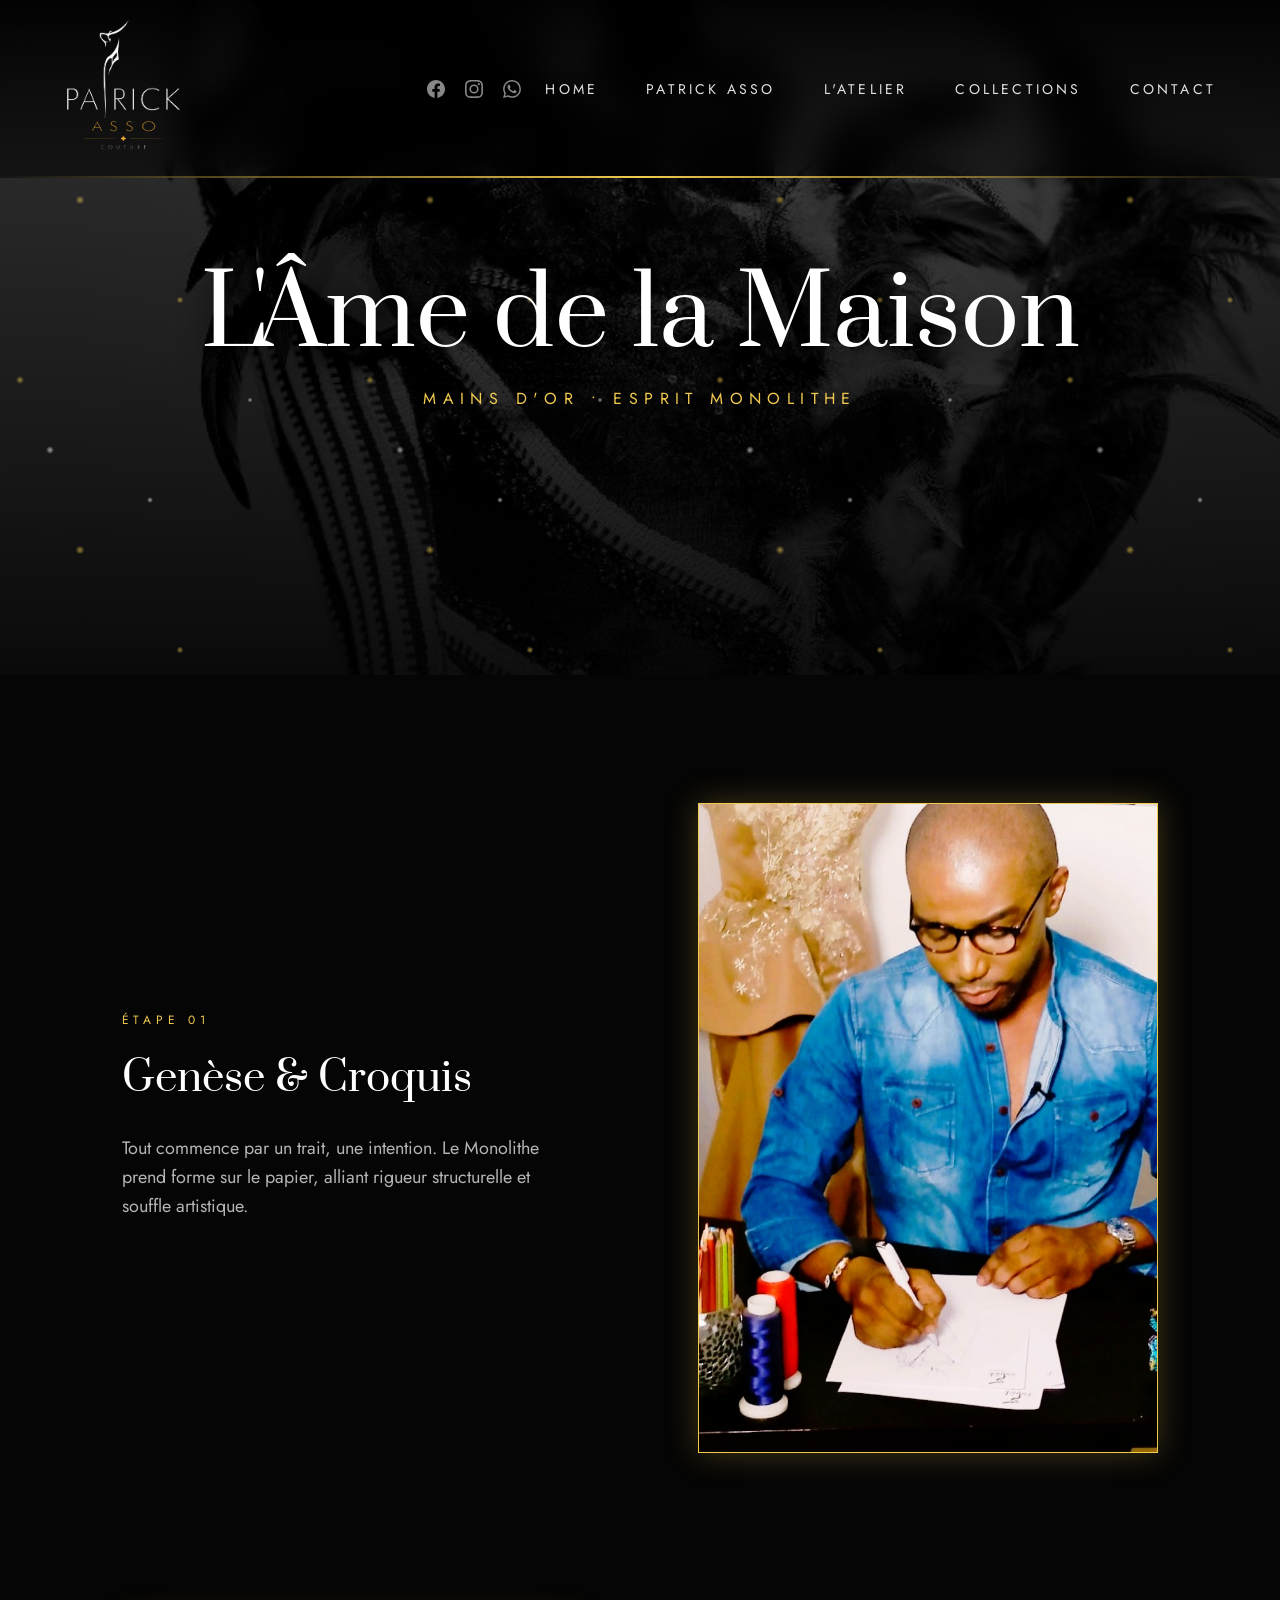
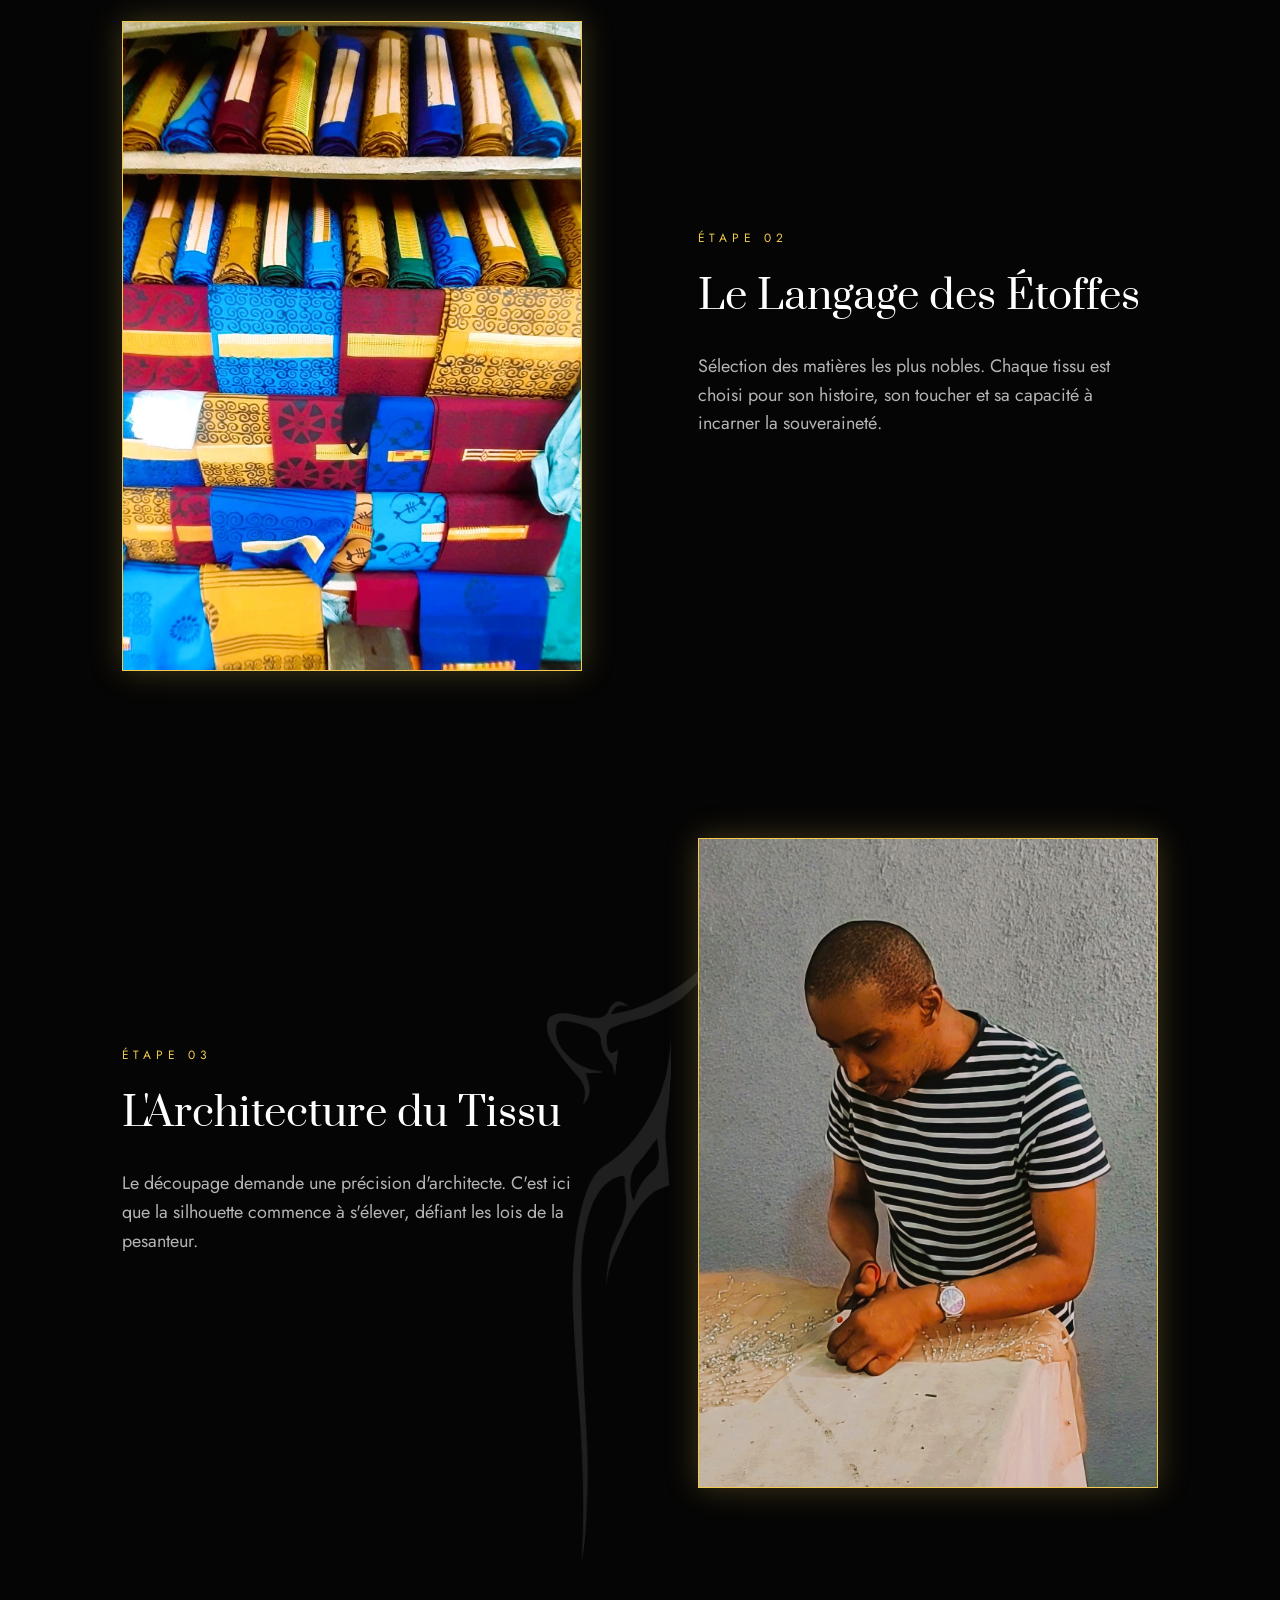
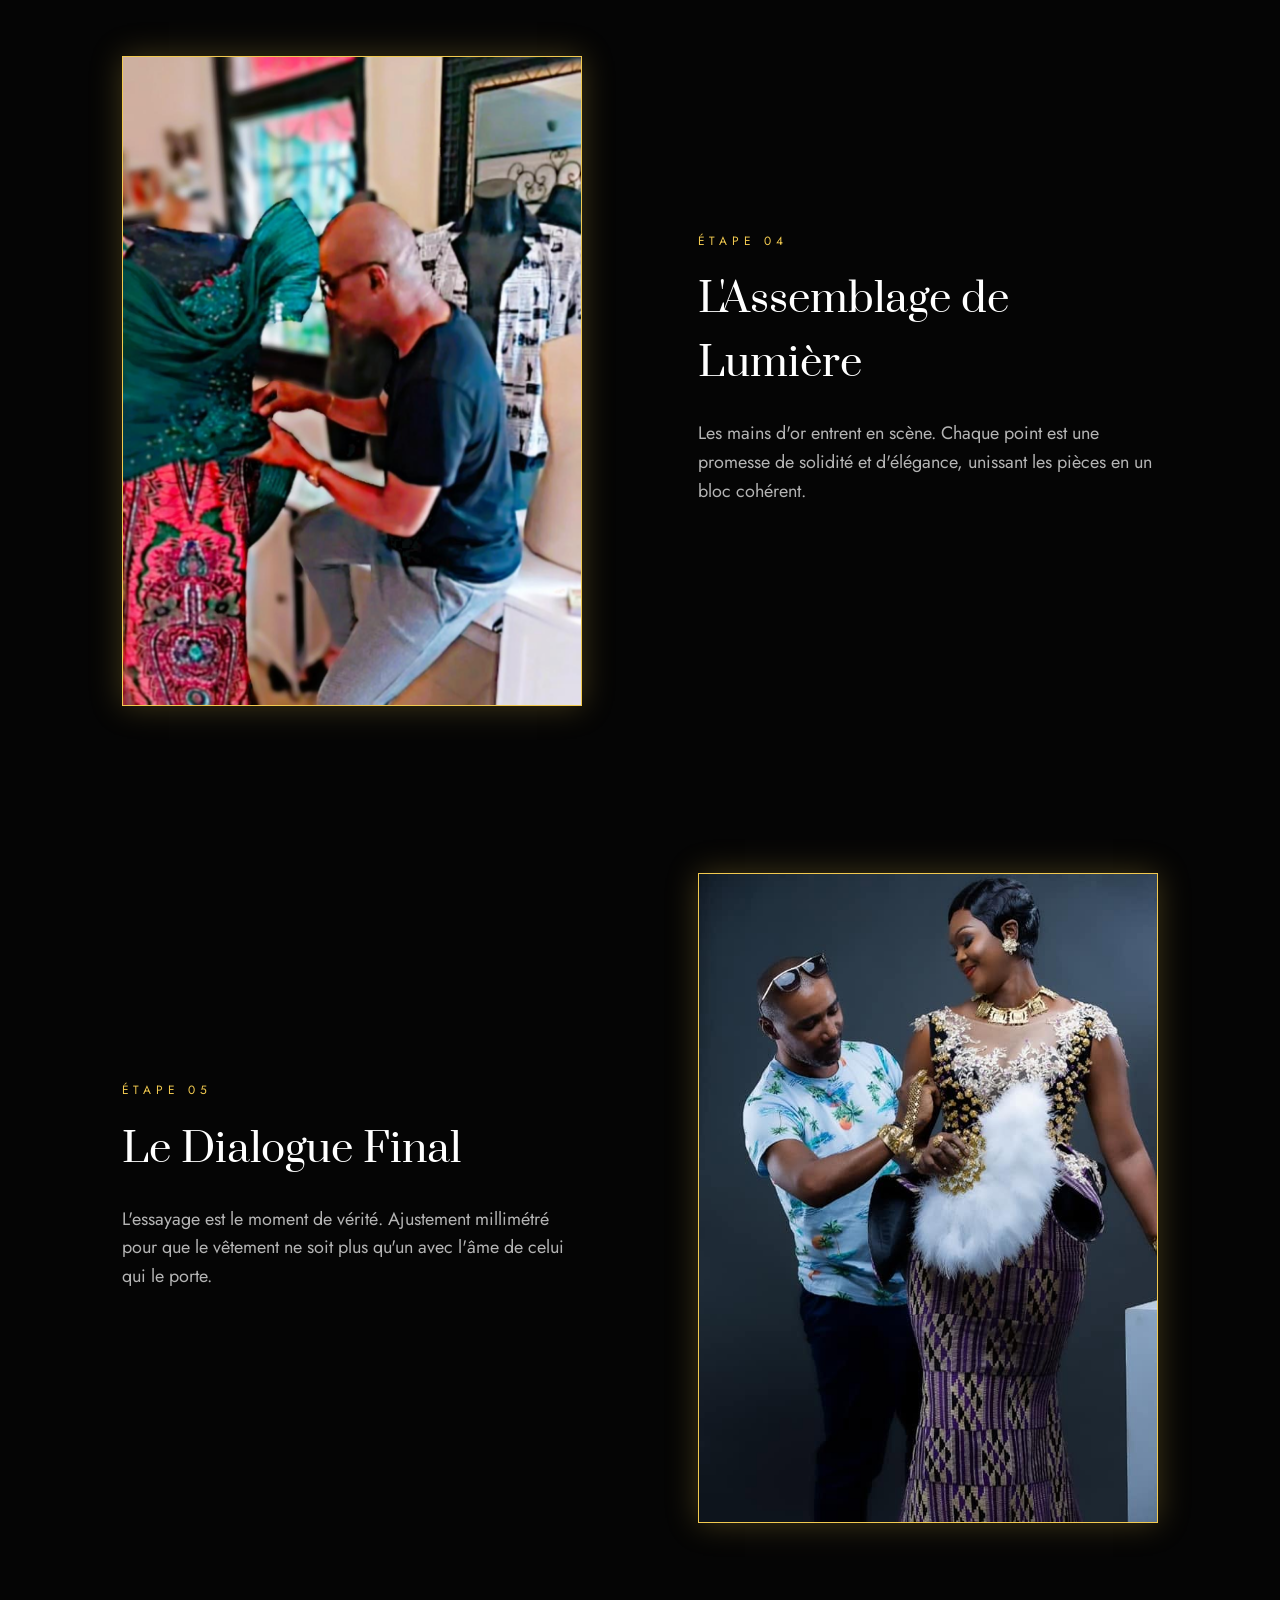
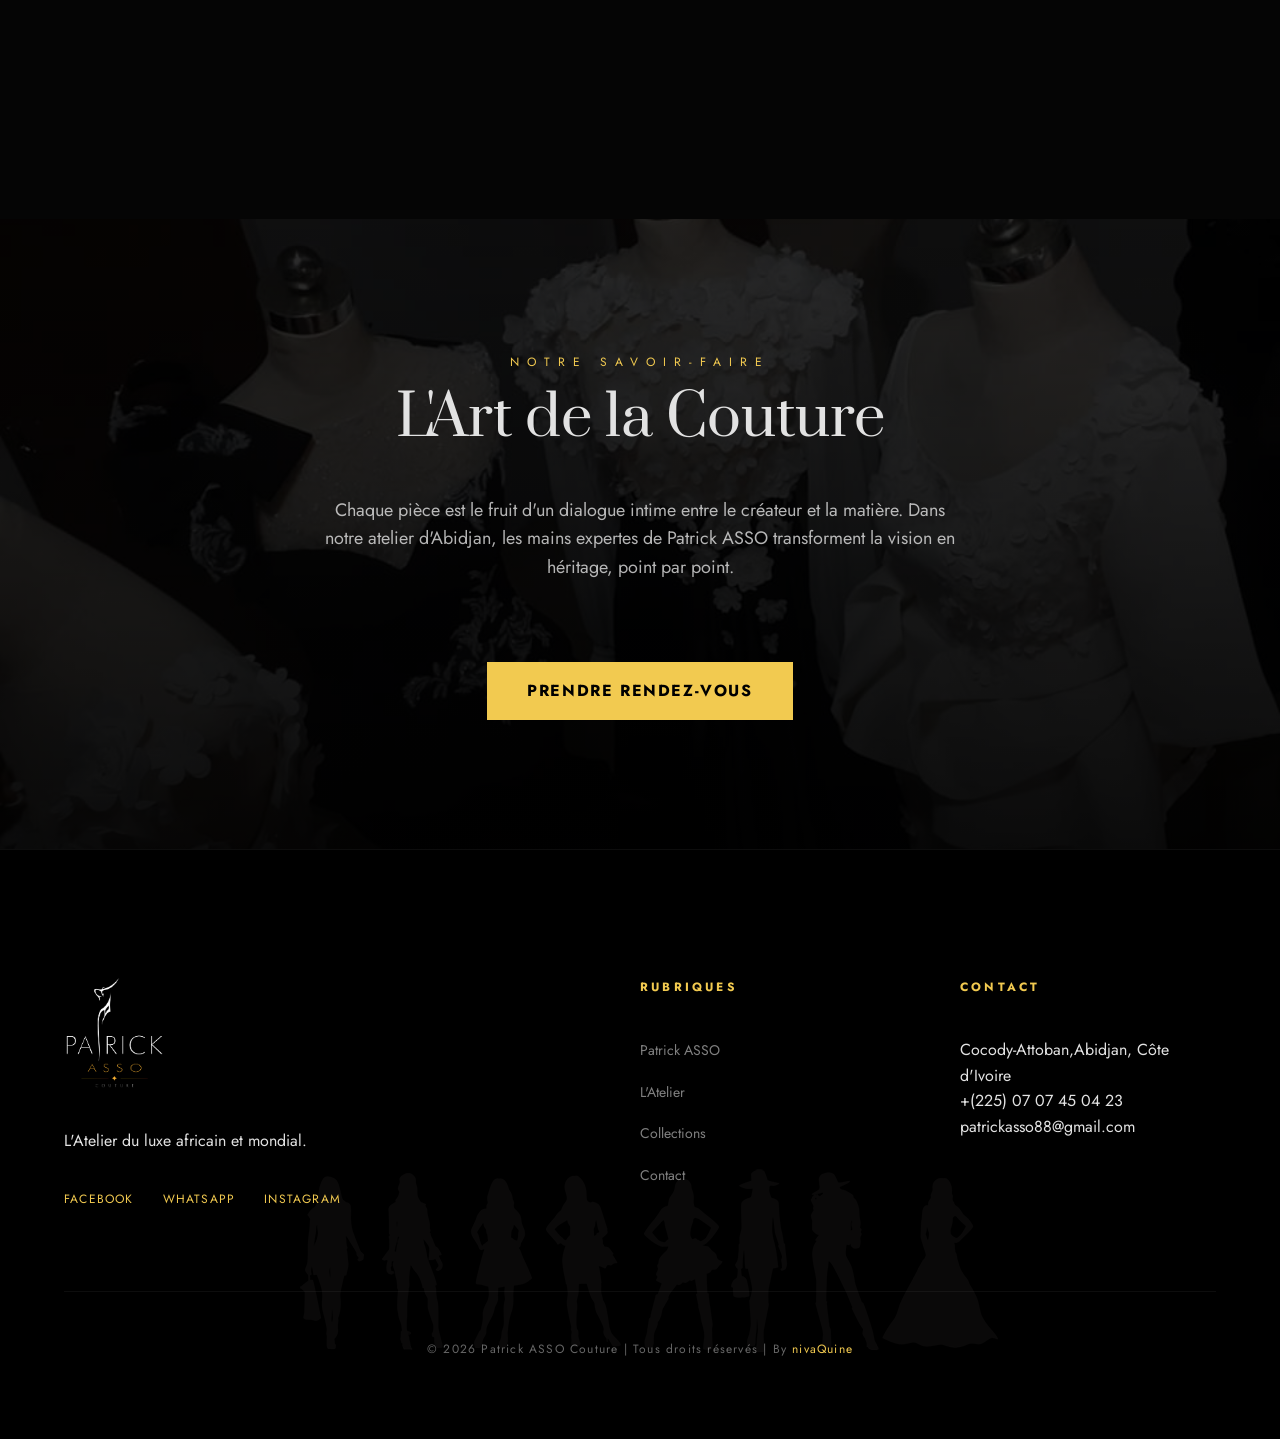
<file: atelier.html>
<!DOCTYPE html>
<html lang="fr">
<head>
    <!-- Google tag (gtag.js) -->
    <script async src="https://www.googletagmanager.com/gtag/js?id=G-C0ZJG2VZ6G"></script>
    <script>
      window.dataLayer = window.dataLayer || [];
      function gtag(){dataLayer.push(arguments);}
      gtag('js', new Date());
      gtag('config', 'G-C0ZJG2VZ6G');
    </script>
    <meta charset="UTF-8">
    <meta name="viewport" content="width=device-width, initial-scale=1.0">
    <title>L'Atelier & Sur Mesure | Patrick ASSO Couture</title>
    <meta name="description" content="Visitez l'atelier Patrick ASSO Couture à Abidjan. Consultations privées, créations sur mesure et savoir-faire artisanal depuis 20 ans.">
    <meta name="robots" content="index, follow">
    <meta name="author" content="Patrick Asso">
    <meta name="keywords"
        content="Patrick Asso, Patrick Asso Couture, atelier haute couture Abidjan, créations sur mesure, consultation privée, savoir-faire artisanal, couturier Côte d'Ivoire">
    <link rel="canonical" href="https://patrick-asso-couture.vercel.app/atelier">
    <!-- Open Graph -->
    <meta property="og:type" content="website">
    <meta property="og:title" content="L'Atelier & Sur Mesure | Patrick ASSO Couture">
    <meta property="og:description" content="Consultations privées, créations sur mesure et savoir-faire artisanal à Abidjan.">
    <meta property="og:image" content="https://patrick-asso-couture.vercel.app/images/atelier/atelier.jpg">
    <meta property="og:url" content="https://patrick-asso-couture.vercel.app/atelier">
    <meta property="og:site_name" content="Patrick ASSO Couture">
    <meta property="og:locale" content="fr_CI">
    <!-- Twitter Card -->
    <meta name="twitter:site" content="@patrickasso">
    <meta name="twitter:card" content="summary_large_image">
    <meta name="twitter:title" content="L'Atelier & Sur Mesure | Patrick ASSO Couture">
    <meta name="twitter:description" content="Consultations privées, créations sur mesure et savoir-faire artisanal à Abidjan.">
    <meta name="twitter:image" content="https://patrick-asso-couture.vercel.app/images/atelier/atelier.jpg">
    <link rel="icon" type="image/png" href="images/logo/favicon_pa.png">
    <link rel="stylesheet" href="index.css">
    <link rel="stylesheet" href="fonts/fonts.css">
    <link rel="stylesheet" href="atelier.css">
    <script type="application/ld+json">
    {
      "@context": "https://schema.org",
      "@type": "BreadcrumbList",
      "itemListElement": [
        {"@type": "ListItem", "position": 1, "name": "Accueil", "item": "https://patrick-asso-couture.vercel.app/"},
        {"@type": "ListItem", "position": 2, "name": "L'Atelier", "item": "https://patrick-asso-couture.vercel.app/atelier"}
      ]
    }
    </script>
    <script type="application/ld+json">
    {
      "@context": "https://schema.org",
      "@type": "Service",
      "serviceType": "Haute Couture Sur Mesure",
      "provider": {
        "@type": "LocalBusiness",
        "name": "Patrick ASSO Couture"
      },
      "areaServed": "Abidjan, Côte d'Ivoire",
      "description": "Consultations privées et créations sur mesure en haute couture africaine."
    }
    </script>
</head>
<body>

    <a href="#main-content" class="skip-link">Aller au contenu principal</a>

    <div id="site-header"></div>

    <main id="main-content">
        <!-- Immersive B&W Header -->
        <section class="atelier-hero">
            <div class="hero-carousel-container">
                <div class="hero-carousel-slide active" style="background-image: url('images/atelier/atelier.jpg');"></div>
                <div class="hero-carousel-slide" style="background-image: url('images/atelier/choix_tissu.jpg');"></div>
                <div class="hero-carousel-slide" style="background-image: url('images/atelier/decoupage.jpg');"></div>
            </div>
            <div class="atelier-hero-content">
                <h1 class="atelier-hero-title">L'Âme de la Maison</h1>
                <p class="atelier-hero-subtitle">Mains d'Or • Esprit Monolithe</p>
            </div>
            <!-- Glitter overlay for a fairy touch -->
            <!-- Balanced White & Gold Glitter Overlay -->
            <div class="glitter-overlay-bg"></div>
        </section>

        <!-- Chronology of creation -->
        <section class="timeline-section">
            <div class="container">
                <div class="timeline-container">
                    
                    <!-- Step 1 -->
                    <div class="timeline-item">
                        <div class="timeline-content">
                            <span class="step-number">Étape 01</span>
                            <h3 class="step-title">Genèse & Croquis</h3>
                            <p class="body-text">Tout commence par un trait, une intention. Le Monolithe prend forme sur le papier, alliant rigueur structurelle et souffle artistique.</p>
                        </div>
                        <div class="timeline-image">
                            <img loading="lazy" src="images/atelier/conception_croquis.jpg" alt="Conception Croquis">
                        </div>
                    </div>

                    <!-- Step 2 -->
                    <div class="timeline-item">
                        <div class="timeline-content">
                            <span class="step-number">Étape 02</span>
                            <h3 class="step-title">Le Langage des Étoffes</h3>
                            <p class="body-text">Sélection des matières les plus nobles. Chaque tissu est choisi pour son histoire, son toucher et sa capacité à incarner la souveraineté.</p>
                        </div>
                        <div class="timeline-image">
                            <img loading="lazy" src="images/atelier/choix_tissu.jpg" alt="Choix des tissus">
                        </div>
                    </div>

                    <!-- Step 3 -->
                    <div class="timeline-item">
                        <div class="timeline-content">
                            <span class="step-number">Étape 03</span>
                            <h3 class="step-title">L'Architecture du Tissu</h3>
                            <p class="body-text">Le découpage demande une précision d'architecte. C'est ici que la silhouette commence à s'élever, défiant les lois de la pesanteur.</p>
                        </div>
                        <div class="timeline-image">
                            <img loading="lazy" src="images/atelier/decoupage.jpg" alt="Découpage">
                        </div>
                    </div>

                    <!-- Step 4 -->
                    <div class="timeline-item">
                        <div class="timeline-content">
                            <span class="step-number">Étape 04</span>
                            <h3 class="step-title">L'Assemblage de Lumière</h3>
                            <p class="body-text">Les mains d'or entrent en scène. Chaque point est une promesse de solidité et d'élégance, unissant les pièces en un bloc cohérent.</p>
                        </div>
                        <div class="timeline-image">
                            <img loading="lazy" src="images/atelier/montage.jpg" alt="Montage">
                        </div>
                    </div>

                    <!-- Step 5 -->
                    <div class="timeline-item">
                        <div class="timeline-content">
                            <span class="step-number">Étape 05</span>
                            <h3 class="step-title">Le Dialogue Final</h3>
                            <p class="body-text">L'essayage est le moment de vérité. Ajustement millimétré pour que le vêtement ne soit plus qu'un avec l'âme de celui qui le porte.</p>
                        </div>
                        <div class="timeline-image">
                            <img loading="lazy" src="images/atelier/essayage.jpg" alt="Essayage">
                        </div>
                    </div>

                </div>
            </div>
        </section>

        <!-- Atelier Showcase -->
        <section class="atelier-showcase" id="contact">
            <div class="atelier-showcase-bg" style="background-image: url('images/atelier/atelier_mannequins.jpg');"></div>
            <div class="atelier-showcase-overlay"></div>
            <div class="container atelier-showcase-content">
                <span class="hero-label">NOTRE SAVOIR-FAIRE</span>
                <h2>L'Art de la Couture</h2>
                <p class="body-text max-w-650 mx-auto">Chaque pièce est le fruit d'un dialogue intime entre le créateur et la matière. Dans notre atelier d'Abidjan, les mains expertes de Patrick ASSO transforment la vision en héritage, point par point.</p>
                <a href="/#contact-middle" class="btn-primary mt-3">Prendre Rendez-vous</a>
            </div>
        </section>

    </main>

    <div id="site-footer"></div>

    <!-- Scripts externes -->
    <script src="components.js"></script>
    <script src="form-handler.js"></script>
    <script src="nav.js"></script>
    <script src="hero-carousel.js"></script>
</body>
</html>
</file>
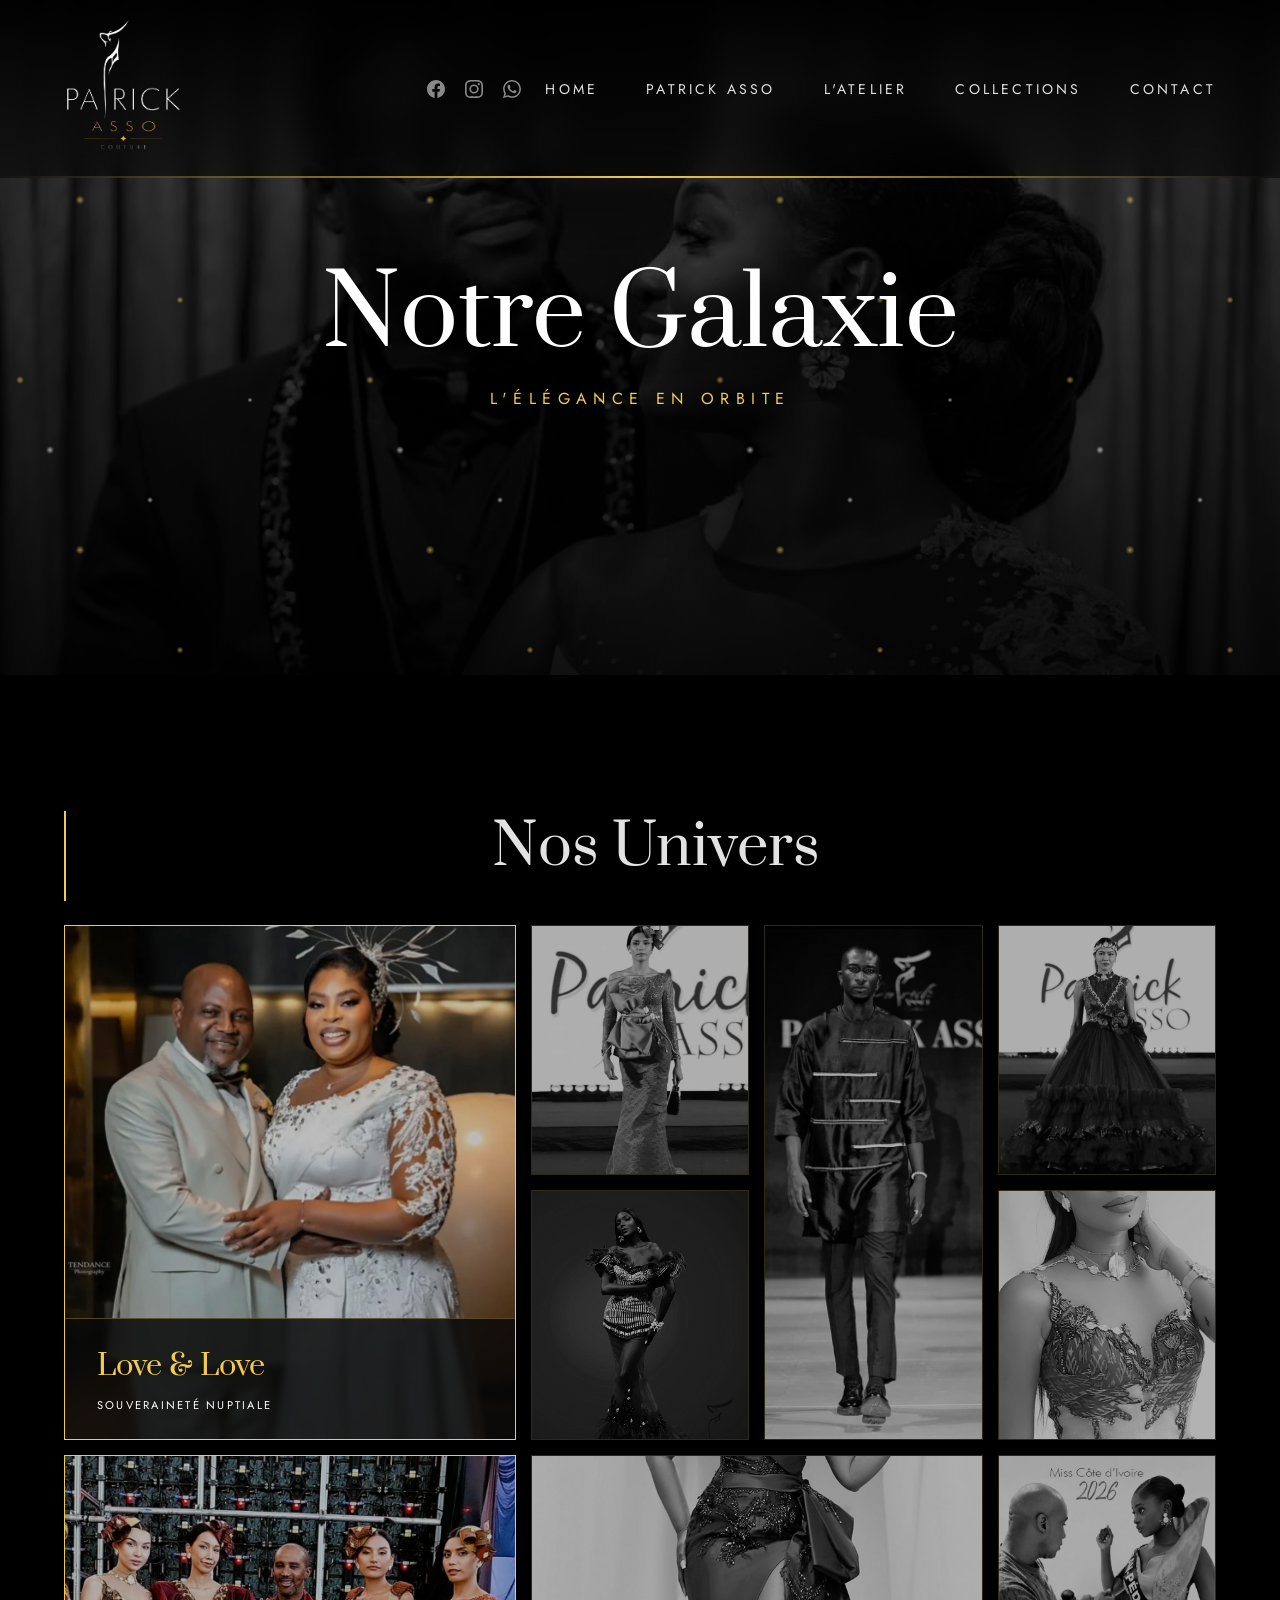
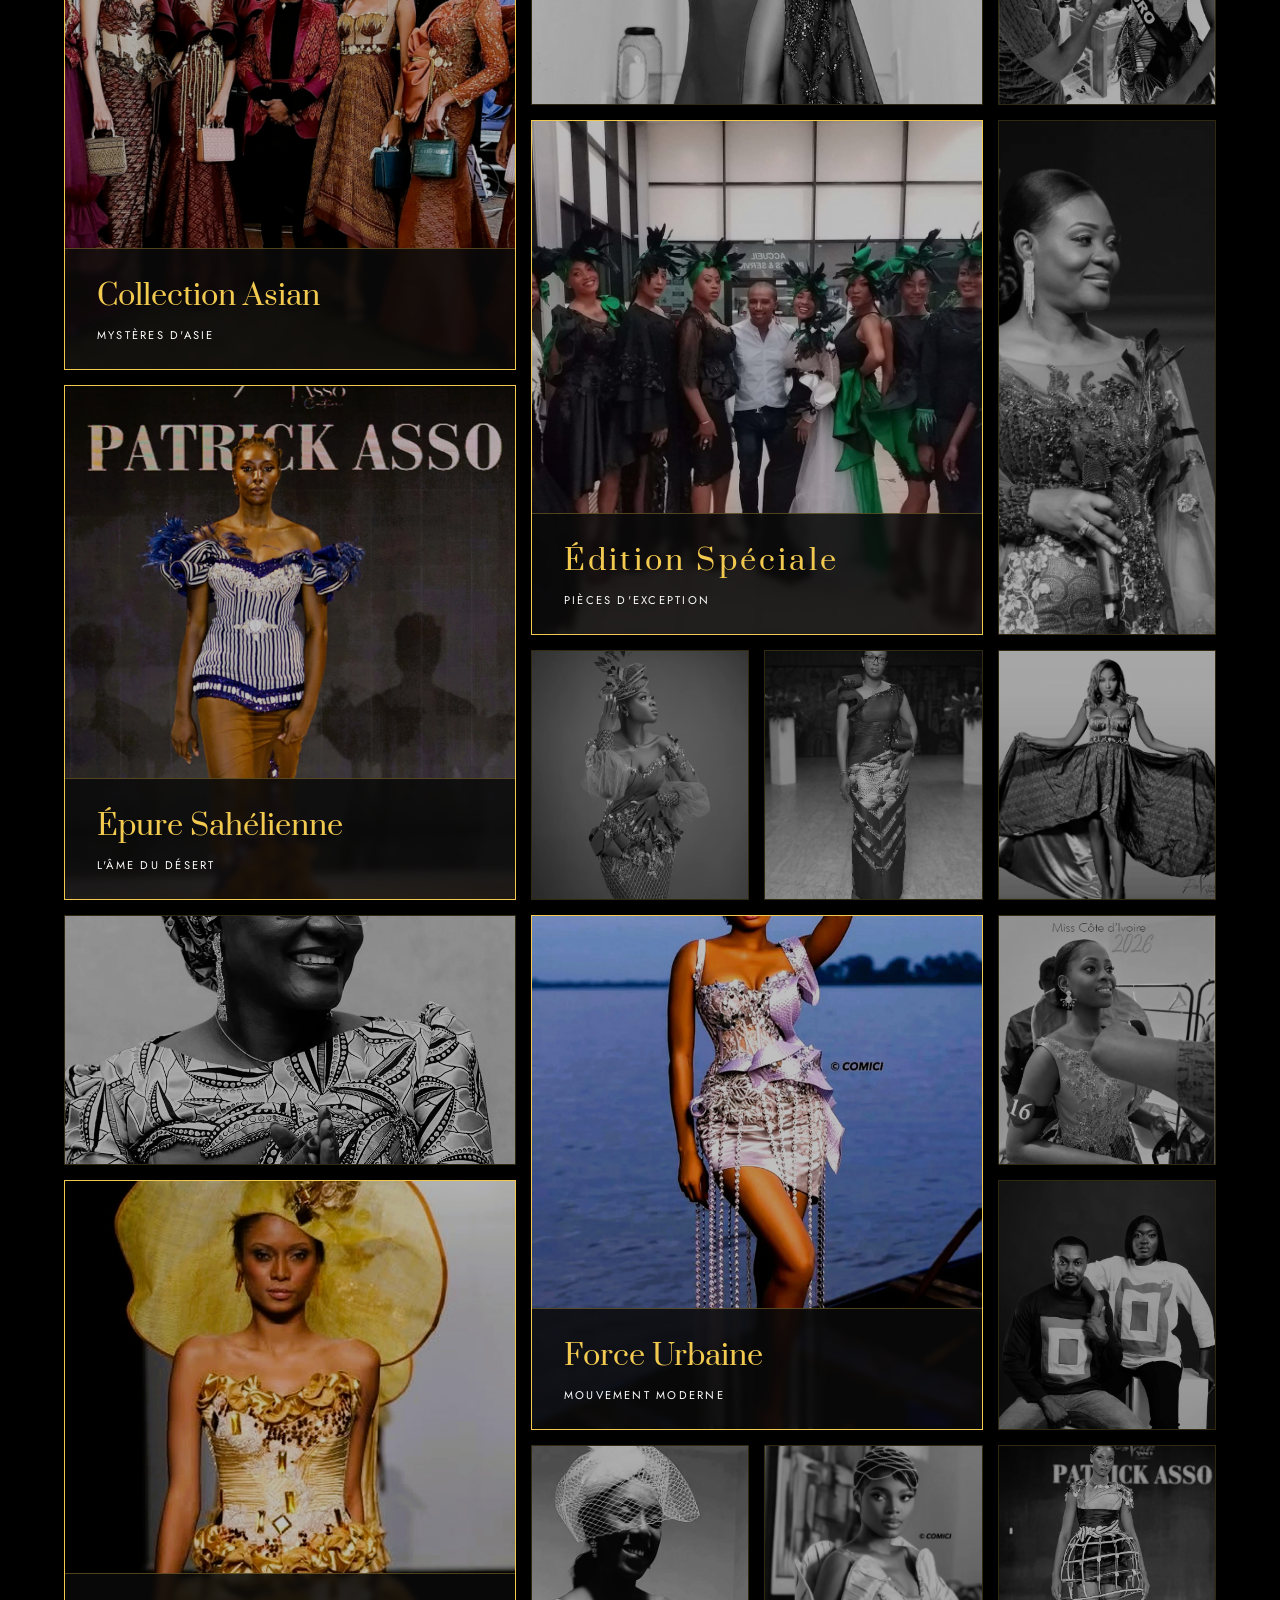
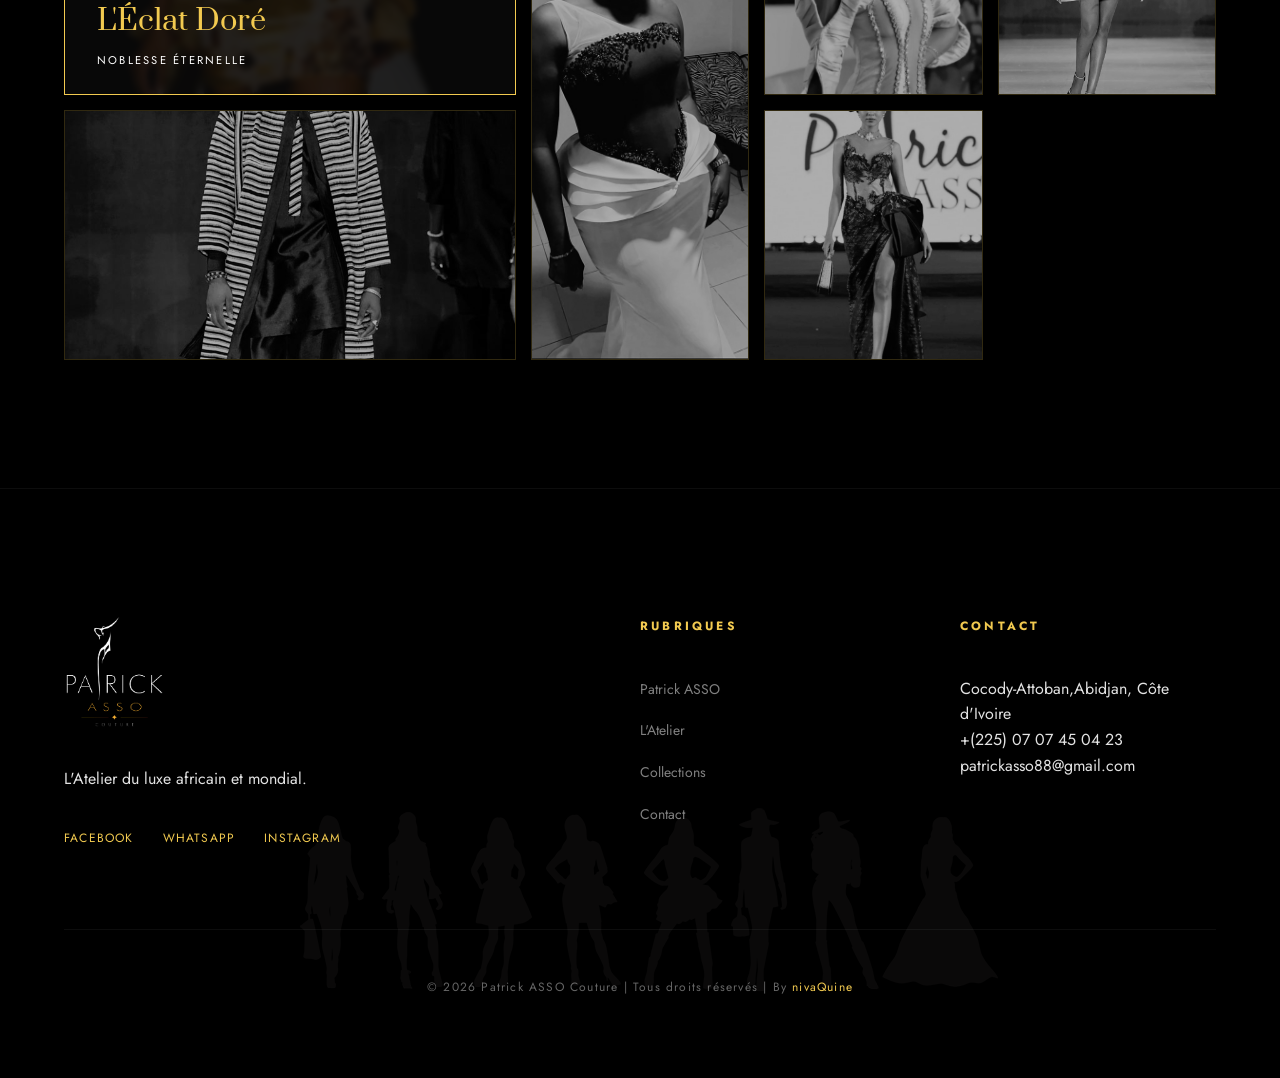
<file: collections.html>
﻿<!DOCTYPE html>
<html lang="fr">

<head>
    <!-- Google tag (gtag.js) -->
    <script async src="https://www.googletagmanager.com/gtag/js?id=G-C0ZJG2VZ6G"></script>
    <script>
      window.dataLayer = window.dataLayer || [];
      function gtag(){dataLayer.push(arguments);}
      gtag('js', new Date());
      gtag('config', 'G-C0ZJG2VZ6G');
    </script>
    <meta charset="UTF-8">
    <meta name="viewport" content="width=device-width, initial-scale=1.0">
    <title>Collections | Patrick ASSO Couture</title>
    <meta name="description" content="Découvrez les 6 univers de Patrick ASSO Couture : Love & Love, Asian, Sahel, Urban, Édition Spéciale et Or Céleste. Mode haut de gamme africaine.">
    <meta name="robots" content="index, follow">
    <meta name="author" content="Patrick Asso">
    <meta name="keywords"
        content="Patrick Asso, Patrick Asso Couture, collections mode africaine, Love Love, Asian, Sahel, Urban, Or Céleste, édition spéciale, haute couture Abidjan">
    <link rel="canonical" href="https://patrick-asso-couture.vercel.app/collections">
    <!-- Open Graph -->
    <meta property="og:type" content="website">
    <meta property="og:title" content="Collections | Patrick ASSO Couture">
    <meta property="og:description" content="Les 6 univers de Patrick ASSO Couture : Love & Love, Asian, Sahel, Urban, Édition Spéciale et Or Céleste.">
    <meta property="og:image" content="https://patrick-asso-couture.vercel.app/images/collection/wedding_glams/wedding_7.jpg">
    <meta property="og:url" content="https://patrick-asso-couture.vercel.app/collections">
    <meta property="og:site_name" content="Patrick ASSO Couture">
    <meta property="og:locale" content="fr_CI">
    <!-- Twitter Card -->
    <meta name="twitter:site" content="@patrickasso">
    <meta name="twitter:card" content="summary_large_image">
    <meta name="twitter:title" content="Collections | Patrick ASSO Couture">
    <meta name="twitter:description" content="Les 6 univers de Patrick ASSO Couture : Love & Love, Asian, Sahel, Urban, Édition Spéciale et Or Céleste.">
    <meta name="twitter:image" content="https://patrick-asso-couture.vercel.app/images/collection/wedding_glams/wedding_7.jpg">
    <link rel="icon" type="image/png" href="images/logo/favicon_pa.png">
    <link rel="stylesheet" href="index.css">
    <link rel="stylesheet" href="fonts/fonts.css">
    <link rel="stylesheet" href="collections.css">
    <script type="application/ld+json">
    {
      "@context": "https://schema.org",
      "@type": "BreadcrumbList",
      "itemListElement": [
        {"@type": "ListItem", "position": 1, "name": "Accueil", "item": "https://patrick-asso-couture.vercel.app/"},
        {"@type": "ListItem", "position": 2, "name": "Collections", "item": "https://patrick-asso-couture.vercel.app/collections"}
      ]
    }
    </script>
    <script type="application/ld+json">
    {
      "@context": "https://schema.org",
      "@type": "ItemList",
      "name": "Collections Patrick ASSO Couture",
      "description": "Les 6 univers de Patrick ASSO Couture",
      "numberOfItems": 6,
      "itemListElement": [
        {"@type": "ListItem", "position": 1, "name": "Love & Love"},
        {"@type": "ListItem", "position": 2, "name": "Asian"},
        {"@type": "ListItem", "position": 3, "name": "Sahel"},
        {"@type": "ListItem", "position": 4, "name": "Urban"},
        {"@type": "ListItem", "position": 5, "name": "Édition Spéciale"},
        {"@type": "ListItem", "position": 6, "name": "Or Céleste"}
      ]
    }
    </script>
</head>

<body>

    <a href="#main-content" class="skip-link">Aller au contenu principal</a>

    <div id="site-header"></div>

    <main id="main-content">
        <!-- Immersive B&W Header -->
        <section class="collections-hero">
            <div class="hero-carousel-container">
                <div class="hero-carousel-slide active"
                    style="background-image: url('images/collection/wedding_glams/wedding_6.jpg');"></div>
                <div class="hero-carousel-slide" style="background-image: url('images/collection/sahel/sahel_1.jpg');">
                </div>
                <div class="hero-carousel-slide" style="background-image: url('images/collection/urban/urban_6.jpg');">
                </div>
            </div>
            <div class="collections-hero-content">
                <h1 class="collections-hero-title">Notre Galaxie</h1>
                <p class="atelier-hero-subtitle text-gold">l'Élégance en orbite</p>
            </div>
            <!-- Fairy Glitter Overlay -->
            <!-- Balanced White & Gold Glitter Overlay -->
            <div class="glitter-overlay-bg"></div>
        </section>

        <!-- Moodboard Hub -->
        <section class="moodboard-section">
            <div class="container">
                <h2 class="section-title text-center">Nos Univers</h2>
                <div class="moodboard-grid">

                    <!-- PORTAL: LOVE & LOVE -->
                    <a href="/collection-love-love" class="moodboard-item portal-card">
                        <img loading="lazy" src="images/collection/wedding_glams/wedding_7.jpg" alt="Love & Love Portal">
                        <div class="info">
                            <h3>Love & Love</h3>
                            <p>Souveraineté Nuptiale</p>
                        </div>
                    </a>

                    <!-- Moodboard Fillers (Asian & Sahel) -->
                    <div class="moodboard-item"><img loading="lazy" src="images/collection/asian/asian_1.jpg" alt="Asian Detail"></div>
                    <div class="moodboard-item span-v"><img loading="lazy" src="images/collection/sahel/sahel_2.jpg"
                            alt="Sahel Texture"></div>
                    <div class="moodboard-item"><img loading="lazy" src="images/collection/asian/asian_2.jpg" alt="Asian Silk"></div>

                    <!-- PORTAL: ASIAN -->
                    <a href="/collection-asian" class="moodboard-item portal-card">
                        <img loading="lazy" src="images/collection/asian/asian_6.jpg" alt="Asian Collection">
                        <div class="info">
                            <h3>Collection Asian</h3>
                            <p>Mystères d'Asie</p>
                        </div>
                    </a>

                    <!-- Urban Explosioners -->
                    <div class="moodboard-item span-h"><img loading="lazy" src="images/collection/urban/urban_14.jpg" alt="Urban Vibe">
                    </div>
                    <div class="moodboard-item"><img loading="lazy" src="images/collection/urban/urban_8.jpg" alt="Urban Detail"></div>
                    <div class="moodboard-item"><img loading="lazy" src="images/collection/urban/urban_11.jpg" alt="Urban Style"></div>

                    <!-- PORTAL: SPECIAL (NEW) -->
                    <a href="/collection-special" class="moodboard-item portal-card portal-card-special">
                        <img loading="lazy" src="images/collection/special/special_6.jpg" alt="Special Collection">
                        <div class="info">
                            <h3>Édition Spéciale</h3>
                            <p>Pièces d'Exception</p>
                        </div>
                    </a>

                    <!-- Fillers from Special -->
                    <div class="moodboard-item"><img loading="lazy" src="images/collection/special/special_1.jpg" alt="Special 1">
                    </div>
                    <div class="moodboard-item span-v"><img loading="lazy" src="images/collection/special/special_5.jpg"
                            alt="Special 5"></div>

                    <!-- PORTAL: SAHEL -->
                    <a href="/collection-sahel" class="moodboard-item portal-card">
                        <img loading="lazy" src="images/collection/sahel/sahel_1.jpg" alt="Sahel Collection">
                        <div class="info">
                            <h3>Épure Sahélienne</h3>
                            <p>L'Âme du Désert</p>
                        </div>
                    </a>

                    <!-- More Urban Textures -->
                    <div class="moodboard-item"><img loading="lazy" src="images/collection/urban/urban_1.jpg" alt="Urban 1"></div>
                    <div class="moodboard-item"><img loading="lazy" src="images/collection/urban/urban_2.jpg" alt="Urban 2"></div>
                    <div class="moodboard-item span-h"><img loading="lazy" src="images/collection/urban/urban_15.jpg" alt="Urban 15">
                    </div>
                    <div class="moodboard-item"><img loading="lazy" src="images/collection/urban/urban_17.jpg" alt="Urban 17"></div>

                    <!-- PORTAL: URBAN -->
                    <a href="/collection-urban" class="moodboard-item portal-card">
                        <img loading="lazy" src="images/collection/urban/urban_41.jpg" alt="Urban Collection">
                        <div class="info">
                            <h3>Force Urbaine</h3>
                            <p>Mouvement Moderne</p>
                        </div>
                    </a>

                    <!-- PORTAL: OR -->
                    <a href="/collection-or" class="moodboard-item portal-card">
                        <img loading="lazy" src="images/collection/or/or_1.jpg" alt="Or Céleste Collection">
                        <div class="info">
                            <h3>L'Éclat Doré</h3>
                            <p>Noblesse Éternelle</p>
                        </div>
                    </a>

                    <!-- Final Visual Cluster -->
                    <div class="moodboard-item"><img loading="lazy" src="images/collection/special/special_2.jpg" alt="Special 2">
                    </div>
                    <div class="moodboard-item"><img loading="lazy" src="images/collection/special/special_3.jpg" alt="Special 3">
                    </div>
                    <div class="moodboard-item span-v"><img loading="lazy" src="images/collection/wedding_glams/wedding_4.jpg"
                            alt="Love & Love 4"></div>
                    <div class="moodboard-item"><img loading="lazy" src="images/collection/urban/urban_43.jpg" alt="Urban 43"></div>
                    <div class="moodboard-item span-h"><img loading="lazy" src="images/collection/sahel/sahel_3.jpg" alt="Sahel 3">
                    </div>
                    <div class="moodboard-item"><img loading="lazy" src="images/collection/sahel/sahel_4.jpg" alt="Sahel 4"></div>
                    <div class="moodboard-item"><img loading="lazy" src="images/collection/asian/asian_3.jpg" alt="Asian 3"></div>

                </div>
            </div>
        </section>

    </main>

    <div id="site-footer"></div>

    <script src="components.js"></script>
    <script src="nav.js"></script>
    <script src="hero-carousel.js"></script>
</body>

</html>
</file>
<file: index.css>
/* Modern Reset & Base Rules */
* {
    margin: 0;
    padding: 0;
    box-sizing: border-box;
}

:root {
    --color-midnight: #000000;
    /* Switched to pure black for better logo integration */
    --color-gold: #f2ca50;
    --color-silver: #e2e2e2;
    --color-text: #e2e2e2;
    --font-serif: 'Prata', serif;
    --font-sans: 'Jost', sans-serif;
    --spacing-base: 1.5rem;
    --spacing-xl: 4rem;
    --spacing-hero: 8rem;
}

html {
    scroll-behavior: smooth;
    overflow-x: hidden;
    width: 100%;
}

body {
    background-color: var(--color-midnight);
    color: var(--color-text);
    font-family: var(--font-sans);
    line-height: 1.6;
    overflow-x: hidden;
    position: relative;
    width: 100%;
}

/* Watermark Logo Background */
body::before {
    content: '';
    position: fixed;
    top: 50%;
    left: 50%;
    transform: translate(-50%, -50%);
    width: 60vh;
    height: 60vh;
    background-image: url('images/logo/logo_watermark.png');
    background-size: contain;
    background-position: center;
    background-repeat: no-repeat;
    opacity: 0.12;
    /* Reinforced Visibility */
    z-index: -1;
    pointer-events: none;
}

/* Typography */
h1,
h2,
h3,
blockquote {
    font-family: var(--font-serif);
    font-weight: 400;
}

h1 {
    font-size: clamp(3.5rem, 10vw, 6rem);
    line-height: 1.1;
}

h2 {
    font-size: clamp(2rem, 5vw, 3.5rem);
    margin-bottom: 2rem;
}

h3 {
    font-size: 2rem;
    margin-bottom: 1rem;
}

.section-title {
    position: relative;
    padding-left: 2rem;
}

.section-title::before {
    content: '';
    position: absolute;
    left: 0;
    top: 0.5rem;
    width: 2px;
    height: 100%;
    background-color: var(--color-gold);
}

.section-title-center {
    font-family: var(--font-serif);
    font-size: 3rem;
    text-align: center;
    margin-bottom: 5rem;
    letter-spacing: 0.1em;
}

.body-text {
    font-size: 1.125rem;
    color: rgba(255, 255, 255, 0.7);
    max-width: 60ch;
    margin-bottom: 2rem;
}

/* Header & Nav */
.main-header {
    position: fixed;
    top: 0;
    left: 0;
    width: 100%;
    padding: 1.25rem 5%;
    display: flex;
    justify-content: space-between;
    align-items: center;
    z-index: 1000;
    background: linear-gradient(rgba(0, 0, 0, 0.95), rgba(0, 0, 0, 0.5));
    -webkit-backdrop-filter: blur(15px);
    backdrop-filter: blur(15px);
}

.main-header::after {
    content: '';
    position: absolute;
    bottom: 0;
    left: 0;
    width: 100%;
    height: 2px;
    background: linear-gradient(90deg, transparent, var(--color-gold), transparent);
}

.logo-container,
.main-nav {
    position: relative;
    z-index: 2;
}

.logo {
    height: 130px;
    /* Enlarged for premium presence */
    width: auto;
}

.header-social {
    display: flex;
    align-items: center;
    gap: 1.25rem;
    margin-left: auto;
    margin-right: 1.5rem;
    z-index: 2;
}

.header-social a {
    color: var(--color-silver);
    opacity: 0.6;
    transition: opacity 0.3s, color 0.3s, transform 0.3s;
    display: flex;
    align-items: center;
    justify-content: center;
}

.header-social a:hover {
    opacity: 1;
    color: var(--color-gold);
    transform: scale(1.15);
}

.header-social svg {
    width: 18px;
    height: 18px;
}

.main-nav ul {
    display: flex;
    list-style: none;
    gap: 3rem;
}

.main-nav a {
    text-decoration: none;
    color: var(--color-silver);
    font-family: var(--font-sans);
    text-transform: uppercase;
    font-size: 0.875rem;
    letter-spacing: 0.2rem;
    transition: color 0.3s ease;
}

.main-nav a:hover,
.dropdown:hover .dropbtn {
    color: var(--color-gold);
}

/* Dropdown Menu Styles */
.dropdown {
    position: relative;
    display: inline-block;
}

.dropdown-content {
    display: none;
    position: absolute;
    background-color: rgba(0, 0, 0, 0.95);
    min-width: 220px;
    box-shadow: 0px 8px 16px 0px rgba(0, 0, 0, 0.5);
    z-index: 1001;
    border: 1px solid rgba(242, 202, 80, 0.2);
    top: 100%;
    left: 0;
    margin-top: 0;
    /* Fixed: Removed gap that caused hover menu to close */
    -webkit-backdrop-filter: blur(10px);
    backdrop-filter: blur(10px);
}

.dropdown-content a {
    color: var(--color-silver);
    padding: 1rem 1.5rem;
    text-decoration: none;
    display: block;
    font-size: 0.75rem;
    letter-spacing: 0.1em;
    border-bottom: 1px solid rgba(255, 255, 255, 0.05);
    transition: all 0.3s ease;
}

.dropdown-content a:last-child {
    border-bottom: none;
}

.dropdown-content a:hover {
    background-color: rgba(242, 202, 80, 0.1);
    color: var(--color-gold);
    padding-left: 2rem;
}

.dropdown:hover .dropdown-content {
    display: block;
}

/* Carousel Hero Section */
.hero {
    position: relative;
    height: 100vh;
    width: 100%;
    display: flex;
    justify-content: center;
    /* Added for centering ability */
    align-items: center;
    overflow: hidden;
}

.carousel-container {
    position: absolute;
    top: 0;
    left: 0;
    width: 100%;
    height: 100vh;
    z-index: 0;
    overflow: hidden;
}

.carousel-slide {
    position: absolute;
    top: 50%;
    transform: translate(-50%, -50%);
    width: 25vw;
    height: 60vh;
    background-size: cover;
    background-position: center top;
    border-radius: 4px;
    border: 1px solid var(--color-gold);
    /* Added golden frame */
    opacity: 0;
    filter: grayscale(100%);
    transition: all 0.8s cubic-bezier(0.25, 1, 0.5, 1);
    z-index: 0;
    cursor: zoom-in;
    /* Images cliquables pour agrandir */
}


/* Bottom Silhouette Mask Overlay */
.carousel-container::after {
    content: '';
    position: absolute;
    bottom: 0;
    left: 0;
    width: 100%;
    height: 15vh;
    background-image: url('images/masques_motifs/fashion.png');
    background-size: contain;
    background-position: bottom center;
    background-repeat: repeat-x;
    z-index: 2;
    opacity: 0.3;
    /* Subtle presence */
    filter: brightness(0);
    /* Make silhouettes pure black */
    pointer-events: none;
    /* Laisse les clics passer vers les images */
}

.carousel-slide.active {
    left: 50%;
    width: 35vw;
    height: 80vh;
    opacity: 1;
    filter: grayscale(0%);
    z-index: 3;
    box-shadow: 0 30px 60px rgba(0, 0, 0, 0.8), 0 0 20px rgba(242, 202, 80, 0.4);
}

.carousel-slide.prev {
    left: 15%;
    opacity: 0.6;
    filter: grayscale(100%);
    z-index: 2;
}

.carousel-slide.next {
    left: 85%;
    opacity: 0.6;
    filter: grayscale(100%);
    z-index: 2;
}

.carousel-slide.hidden-left {
    left: -20%;
    opacity: 0;
    z-index: 1;
    pointer-events: none;
}

.carousel-slide.hidden-right {
    left: 120%;
    opacity: 0;
    z-index: 1;
    pointer-events: none;
}

.hero-overlay {
    display: none;
    /* Removed shadow to make images fully visible */
}

/* Shared Secondary Hero Carousel (Fade) */
.hero-carousel-container {
    position: absolute;
    top: 0;
    left: 0;
    width: 100%;
    height: 100%;
    z-index: 0;
    overflow: hidden;
}

.hero-carousel-slide {
    position: absolute;
    top: 0;
    left: 0;
    width: 100%;
    height: 100%;
    background-size: cover;
    background-position: center 15%;
    opacity: 0;
    transition: opacity 1.5s ease-in-out;
    filter: grayscale(100%) brightness(0.7);
    z-index: 0;
}

.hero-carousel-slide.active {
    opacity: 1;
}

.hero-content {
    position: absolute;
    bottom: 8%;
    /* Moved to bottom */
    left: 50%;
    transform: translateX(-50%);
    /* Centered horizontally */
    z-index: 10;
    width: 90%;
    max-width: 1000px;
    text-align: center;
    /* Centered text */
}

.hero-label {
    font-family: var(--font-sans);
    letter-spacing: 0.5rem;
    font-size: 0.75rem;
    color: var(--color-gold);
    margin-bottom: 2rem;
}

.atelier-hero-subtitle {
    font-family: var(--font-sans);
    font-size: 1rem;
    letter-spacing: 0.4em;
    color: var(--color-gold);
    text-transform: uppercase;
}

.hero-title span {
    color: var(--color-gold);
    font-style: italic;
    font-weight: 300;
}

/* Scroll Indicator — signale que la page continue plus bas */
.scroll-indicator {
    margin-top: 2rem;
    display: flex;
    flex-direction: column;
    align-items: center;
    gap: 0.8rem;
    pointer-events: none;
}

.scroll-indicator__label {
    font-family: var(--font-sans);
    font-size: 0.75rem;
    letter-spacing: 0.45em;
    text-transform: uppercase;
    color: #fff;
    opacity: 0.95;
    margin-right: -0.45em;
    text-shadow: 0 1px 10px rgba(0, 0, 0, 0.85);
}

.scroll-indicator__line {
    position: relative;
    width: 2px;
    height: 76px;
    background: rgba(255, 255, 255, 0.3);
    overflow: hidden;
    filter: drop-shadow(0 0 3px rgba(0, 0, 0, 0.7));
}

.scroll-indicator__line::after {
    content: '';
    position: absolute;
    top: 0;
    left: 0;
    width: 100%;
    height: 45%;
    background: linear-gradient(to bottom, rgba(255, 255, 255, 0), #fff);
    animation: scrollHintRun 2.2s cubic-bezier(0.4, 0, 0.2, 1) infinite;
    will-change: transform, opacity;
}

@keyframes scrollHintRun {
    0% {
        transform: translateY(-120%);
        opacity: 0;
    }

    20% {
        opacity: 1;
    }

    80% {
        opacity: 1;
    }

    100% {
        transform: translateY(260%);
        opacity: 0;
    }
}

@media (prefers-reduced-motion: reduce) {
    .scroll-indicator__line::after {
        animation: none;
        transform: translateY(60%);
        opacity: 1;
    }
}

.btn-primary {
    display: inline-block;
    background-color: var(--color-gold);
    color: #000;
    padding: 1rem 2.5rem;
    text-decoration: none;
    text-transform: uppercase;
    font-family: var(--font-sans);
    font-weight: 700;
    letter-spacing: 0.1rem;
    margin-top: 2rem;
    /* Reduced for bottom alignment */
    transition: all 0.3s ease;
}

.btn-primary:hover {
    background-color: #fff;
    transform: translateX(10px);
}

/* Heritage Section */
.container {
    max-width: 1400px;
    margin: 0 auto;
    padding: 0 5%;
}

.heritage {
    padding: var(--spacing-hero) 0;
}

.heritage-grid {
    display: grid;
    grid-template-columns: 1fr 1fr;
    gap: 5rem;
    align-items: center;
}

.heritage-image img {
    width: 100%;
    height: auto;
    object-fit: cover;
    border: 1px solid var(--color-gold);
    /* Unified styling */
    box-shadow: 0 0 20px rgba(242, 202, 80, 0.2);
}

.link-gold {
    color: var(--color-gold);
    text-decoration: none;
    text-transform: uppercase;
    font-size: 0.875rem;
    font-weight: 700;
    letter-spacing: 0.1rem;
    border-bottom: 1px solid var(--color-gold);
}

/* Collections & Lookbook */
.featured-collection {
    padding: var(--spacing-hero) 0;
}

.lookbook-grid {
    display: grid;
    grid-template-columns: 1fr 1fr;
    gap: 4rem;
}

.look-card {
    position: relative;
    overflow: hidden;
    background-color: #0c0c0c;
}

.look-card img {
    width: 100%;
    height: 800px;
    object-fit: cover;
    transition: transform 1.2s ease;
    border: 1px solid var(--color-gold);
    /* Unified styling */
    box-shadow: 0 0 30px rgba(242, 202, 80, 0.25);
}

.look-card:hover img {
    transform: scale(1.05);
}

.asym-down {
    margin-top: 10rem;
}

.look-info {
    padding: 2rem 0;
}

.look-card p {
    font-family: var(--font-sans);
    font-size: 0.875rem;
    text-transform: uppercase;
    letter-spacing: 0.1rem;
    color: var(--color-gold);
}

/* Quote Section / Parallax Gap */
.quote-section {
    padding: var(--spacing-hero) 0;
    text-align: center;
    background-image: url('images/init/init_wedding_5.jpg');

    background-size: cover;
    background-position: center;
    background-attachment: fixed;
    position: relative;
    overflow: hidden;
}

.quote-section::after {
    content: '';
    position: absolute;
    top: 0;
    left: 0;
    width: 100%;
    height: 100%;
    background: rgba(0, 0, 0, 0.7);
    /* Darken for text legibility */
    z-index: 1;
}

.quote-section .container {
    position: relative;
    z-index: 2;
}

.main-quote {
    font-size: clamp(2rem, 4vw, 3.5rem);
    line-height: 1.3;
    font-style: italic;
    color: var(--color-gold);
    max-width: 1100px;
    margin: 0 auto;
    opacity: 0.9;
}

.main-quote cite {
    display: block;
    font-size: 0.9rem;
    font-family: var(--font-sans);
    font-style: normal;
    text-transform: uppercase;
    letter-spacing: 0.4rem;
    margin-top: 4rem;
    color: var(--color-silver);
}

/* Footer */
.main-footer {
    padding: var(--spacing-hero) 0 2rem;
    border-top: 1px solid rgba(255, 255, 255, 0.05);
    position: relative;
    overflow: hidden;
    background-color: #000;
}

.main-footer::before {
    content: '';
    position: absolute;
    bottom: 0;
    left: 50%;
    transform: translateX(-50%);
    width: 800px;
    height: 100%;
    background-image: url('images/masques_motifs/fashion.png');
    background-size: contain;
    background-position: bottom center;
    background-repeat: no-repeat;
    pointer-events: none;
    z-index: 0;
    opacity: 0.3;
}

.main-footer>* {
    position: relative;
    z-index: 1;
}

.footer-grid {
    display: grid;
    grid-template-columns: 2fr 1fr 1fr;
    gap: 4rem;
    margin-bottom: 5rem;
}

.logo-small {
    height: 110px;
    /* Enlarged for footer signature */
    margin-bottom: 2rem;
}

.footer-links h4,
.footer-contact h4 {
    font-family: var(--font-sans);
    text-transform: uppercase;
    font-size: 0.75rem;
    letter-spacing: 0.2rem;
    margin-bottom: 2.5rem;
    color: var(--color-gold);
}

.footer-links ul {
    list-style: none;
}

.footer-links li {
    margin-bottom: 1rem;
}

.footer-links a {
    text-decoration: none;
    color: rgba(255, 255, 255, 0.5);
    font-size: 0.875rem;
    transition: color 0.3s ease;
}

.footer-links a:hover {
    color: var(--color-gold);
}

.footer-bottom {
    font-size: 0.75rem;
    color: rgba(255, 255, 255, 0.2);
    text-align: center;
    padding-top: 3rem;
}

/* Special Layouts for Secondary Pages */
.hero-secondary {
    height: 50vh;
    display: flex;
    justify-content: center;
    align-items: center;
    text-align: center;
    position: relative;
    overflow: hidden;
    /* Contain the glitter */
    background: linear-gradient(to bottom, #000, #0a0a0a);
}

/* Fairy Golden Dust Particles - Enhanced Variety & Speed */
.hero::before,
.hero::after,
.hero-secondary::before,
.hero-secondary::after {
    content: '';
    position: absolute;
    top: -100%;
    left: 0;
    width: 100%;
    height: 300%;
    pointer-events: none;
    z-index: 1;
    /* Default for secondary headers */
}

.hero::before,
.hero::after {
    z-index: -1;
    /* Backstage for the main landing hero */
}

.hero::before,
.hero-secondary::before {
    background-image:
        radial-gradient(1.2px 1.2px at 15px 35px, var(--color-gold), rgba(0, 0, 0, 0)),
        radial-gradient(2px 2px at 80px 10px, #ffa500, rgba(0, 0, 0, 0)),
        radial-gradient(0.8px 0.8px at 50px 80px, #fff, rgba(0, 0, 0, 0)),
        radial-gradient(1.5px 1.5px at 20px 60px, #ffd700, rgba(0, 0, 0, 0));
    background-size: 100px 100px;
    /* Reduced for high density */
    opacity: 0.6;
    animation: glitterFall 8s linear infinite;
    /* Faster for a more energetic effect */
}

.hero::after,
.hero-secondary::after {
    background-image:
        radial-gradient(2px 2px at 40px 90px, #fff, rgba(0, 0, 0, 0)),
        radial-gradient(0.5px 0.5px at 10px 10px, var(--color-gold), rgba(0, 0, 0, 0)),
        radial-gradient(1.5px 1.5px at 90px 40px, #ffa500, rgba(0, 0, 0, 0)),
        radial-gradient(1.2px 1.2px at 60px 120px, #fff, rgba(0, 0, 0, 0));
    background-size: 130px 130px;
    /* Varied density layer */
    opacity: 0.5;
    animation: glitterFall 12s linear infinite;
    animation-delay: -4s;
}

@keyframes glitterFall {
    0% {
        transform: translateY(0);
    }

    100% {
        transform: translateY(33.33%);
    }
}



.page-title {
    font-size: clamp(3.5rem, 10vw, 6rem);
    text-transform: uppercase;
    letter-spacing: 0.2em;
    position: relative;
    z-index: 2;
    text-shadow: 0 0 30px rgba(242, 202, 80, 0.4);
    width: 100%;
    text-align: center;
}

/* Form Styles for Sur Mesure */
.contact-form {
    max-width: 800px;
    margin: 4rem auto;
}

.form-group {
    margin-bottom: 3rem;
}

.form-group label {
    display: block;
    font-family: var(--font-sans);
    text-transform: uppercase;
    font-size: 0.7rem;
    letter-spacing: 0.2rem;
    color: var(--color-gold);
    margin-bottom: 0.5rem;
}

.form-group input,
.form-group textarea {
    width: 100%;
    background: transparent;
    border: none;
    border-bottom: 1px solid rgba(242, 202, 80, 0.3);
    color: #fff;
    padding: 1rem 0;
    font-family: var(--font-sans);
    font-size: 1rem;
    outline: none;
    transition: border-color 0.3s ease;
}

.form-group input:focus,
.form-group textarea:focus {
    border-color: var(--color-gold);
}

/* Lightbox / Galerie plein écran */
.lightbox {
    position: fixed;
    top: 0;
    left: 0;
    width: 100%;
    height: 100%;
    background-color: rgba(0, 0, 0, 0.98);
    display: none;
    /* Hidden by default */
    justify-content: center;
    align-items: center;
    z-index: 9999;
    flex-direction: column;
}

.lightbox.active {
    display: flex;
}

.lightbox-content {
    position: relative;
    max-width: 90%;
    max-height: 85vh;
}

.lightbox-content img {
    max-width: 100%;
    max-height: 85vh;
    box-shadow: 0 0 100px rgba(242, 202, 80, 0.15);
    /* Soft Golden Aura */
    border: none;
    transition: transform 0.5s cubic-bezier(0.16, 1, 0.3, 1);
}

.lightbox-btn {
    position: absolute;
    top: 50%;
    transform: translateY(-50%);
    background: none;
    border: none;
    color: var(--color-gold);
    font-size: 3rem;
    cursor: pointer;
    font-family: var(--font-serif);
    transition: transform 0.3s ease;
    padding: 2rem;
    z-index: 10;
}

.lightbox-btn:hover {
    transform: translateY(-50%) scale(1.2);
}

.lightbox-prev {
    left: 2%;
}

.lightbox-next {
    right: 2%;
}

.lightbox-close {
    position: absolute;
    top: 3%;
    right: 3%;
    color: #fff;
    font-size: 1.5rem;
    cursor: pointer;
    text-transform: uppercase;
    letter-spacing: 0.2em;
    font-family: var(--font-sans);
    background: none;
    border: none;
    padding: 0.5rem 1rem;
    transition: color 0.3s ease;
}

.lightbox-close:hover {
    color: var(--color-gold);
}

.lightbox-counter {
    margin-top: 1.5rem;
    color: var(--color-gold);
    font-family: var(--font-sans);
    font-size: 0.875rem;
    letter-spacing: 0.2em;
    text-align: center;
}

/* Empêche le défilement de l'arrière-plan quand la visionneuse est ouverte */
body.lightbox-open {
    overflow: hidden;
}

.gallery-grid {
    display: grid;
    grid-template-columns: repeat(auto-fill, minmax(300px, 1fr));
    gap: 1.5rem;
    padding: 2rem 0;
}

.gallery-item {
    cursor: pointer;
    overflow: hidden;
    height: 500px;
}

.gallery-item img {
    width: 100%;
    height: 100%;
    object-fit: cover;
    transition: transform 0.8s ease;
    border: 1px solid var(--color-gold);
    box-shadow: 0 0 20px rgba(242, 202, 80, 0.2);
}

.gallery-item:hover img {
    transform: scale(1.08);
}

.gallery-item-hidden {
    display: none;
}

.btn-gold {
    display: inline-block;
    padding: 1rem 3rem;
    margin-top: 2rem;
    font-family: var(--font-sans);
    font-size: 0.875rem;
    font-weight: 700;
    letter-spacing: 0.15em;
    text-transform: uppercase;
    color: var(--color-gold);
    background: transparent;
    border: 2px solid var(--color-gold);
    cursor: pointer;
    touch-action: manipulation;
    transition: all 0.4s ease;
}

.btn-gold:hover {
    background: var(--color-gold);
    color: #000;
    box-shadow: 0 0 30px rgba(242, 202, 80, 0.4);
}

.mt-2 {
    margin-top: 2rem;
}

/* Footer Copyright Branding Motif */
.footer-bottom {
    position: relative;
    padding: 3rem 0;
    text-align: center;
    border-top: 1px solid rgba(255, 255, 255, 0.05);
    color: rgba(255, 255, 255, 0.4);
    font-size: 0.75rem;
    letter-spacing: 0.1em;
    overflow: hidden;
    z-index: 1;
}


.footer-bottom::before {
    display: none;
}

@keyframes sealColorPulse {

    0%,
    100% {
        filter: brightness(0) invert(79%) sepia(74%) saturate(614%) hue-rotate(352deg) brightness(101%) contrast(92%);
        opacity: 0.18;
    }

    50% {
        filter: brightness(0) invert(100%) sepia(0%) saturate(0%) hue-rotate(0deg) brightness(100%) contrast(100%);
        opacity: 0.42;
    }
}

/* ===================================================
   RESPONSIVE - HAMBURGER MENU (Mobile & Tablet)
   =================================================== */

/* --- Hamburger Button --- */
.menu-toggle {
    display: none;
    flex-direction: column;
    justify-content: center;
    align-items: center;
    gap: 5px;
    width: 44px;
    height: 44px;
    background: transparent;
    border: 1px solid rgba(242, 202, 80, 0.4);
    border-radius: 4px;
    cursor: pointer;
    z-index: 2002;
    position: relative;
    padding: 8px;
    order: 3;
}

.menu-toggle span {
    display: block;
    width: 22px;
    height: 2px;
    background-color: var(--color-gold, #f2ca50);
    border-radius: 2px;
    transition: transform 0.35s ease, opacity 0.25s ease, width 0.3s ease;
    transform-origin: center;
}

/* Animated X when open */
.menu-toggle.is-active span:nth-child(1) {
    transform: translateY(7px) rotate(45deg);
}

.menu-toggle.is-active span:nth-child(2) {
    opacity: 0;
    width: 0;
}

.menu-toggle.is-active span:nth-child(3) {
    transform: translateY(-7px) rotate(-45deg);
}

/* ---- Tablet (<=900px) ---- */
@media (max-width: 900px) {

    .main-header {
        padding: 0.71rem 4%;
    }

    .header-social {
        position: absolute;
        left: 50%;
        top: 50%;
        transform: translate(-50%, -50%);
        margin: 0;
        gap: 1rem;
    }

    .header-social svg {
        width: 16px;
        height: 16px;
    }

    .menu-toggle {
        display: flex;
    }

    .main-nav {
        position: fixed;
        top: 0;
        right: 0;
        transform: translateX(100%);
        visibility: hidden;
        width: min(320px, 85vw);
        height: 100vh;
        background: rgba(5, 5, 5, 0.98);
        -webkit-backdrop-filter: blur(20px);
        backdrop-filter: blur(20px);
        border-left: 1px solid rgba(242, 202, 80, 0.15);
        display: flex;
        align-items: flex-start;
        padding: 6rem 2rem 2rem;
        transition: transform 0.4s cubic-bezier(0.4, 0, 0.2, 1), visibility 0.4s;
        z-index: 2001;
        box-shadow: -8px 0 40px rgba(0, 0, 0, 0.5);
    }

    .main-nav.nav-open {
        transform: translateX(0);
        visibility: visible;
    }

    .main-nav ul {
        flex-direction: column;
        gap: 0;
        width: 100%;
    }

    .main-nav ul li {
        border-bottom: 1px solid rgba(255, 255, 255, 0.06);
        width: 100%;
    }

    .main-nav ul li:first-child {
        border-top: 1px solid rgba(255, 255, 255, 0.06);
    }

    .main-nav a {
        display: block;
        padding: 1.1rem 0.5rem;
        font-size: 0.9rem;
        letter-spacing: 0.18em;
        color: rgba(255, 255, 255, 0.8);
        transition: color 0.2s, padding-left 0.2s;
    }

    .main-nav a:hover {
        color: var(--color-gold, #f2ca50);
        padding-left: 1rem;
    }

    /* Dropdown inside mobile panel */
    .dropdown-content {
        position: static;
        display: none;
        background: transparent;
        box-shadow: none;
        border: none;
        padding-left: 1rem;
        min-width: unset;
    }

    .dropdown.open .dropdown-content {
        display: block;
    }

    .dropdown>.dropbtn::after {
        content: ' ›';
        transition: transform 0.2s;
        display: inline-block;
    }

    .dropdown.open>.dropbtn::after {
        transform: rotate(90deg);
    }

    /* Overlay backdrop */
    .main-nav::before {
        display: none;
        /* Disable the brand seal in mobile nav panel */
    }

    .logo {
        height: 95px;
    }

    h1 {
        font-size: clamp(2rem, 8vw, 3.5rem);
    }

    .heritage-grid {
        grid-template-columns: 1fr;
        gap: 2rem;
    }

    .p-4 {
        padding: 2rem;
    }
}

/* ---- Smartphone (<=480px) ---- */
@media (max-width: 480px) {
    .main-header {
        padding: 0.50rem 4%;
    }

    .logo {
        height: 80px;
    }

    h1 {
        font-size: clamp(1.6rem, 7vw, 2.5rem);
    }

    .main-nav {
        width: 100%;
        border-left: none;
    }

    .heritage-grid {
        gap: 1.5rem;
    }

    .p-4 {
        padding: 1.5rem;
    }

    .pr-2 {
        padding-right: 0;
    }

    .border-left-gold {
        border-left: none;
        padding-left: 0;
    }

    .mt-3 {
        margin-top: 2rem;
    }
}

/* ---- Utility Classes (replacing inline styles) ---- */
.text-gold {
    color: var(--color-gold);
}

.text-white {
    color: #fff;
}

.text-white-muted {
    color: rgba(255, 255, 255, 0.75);
}

.font-serif {
    font-family: var(--font-serif);
}

.font-sans {
    font-family: var(--font-sans);
}

.italic {
    font-style: italic;
}

.uppercase {
    text-transform: uppercase;
}

.letter-wide {
    letter-spacing: 0.2rem;
}

.letter-wider {
    letter-spacing: 0.4em;
}

.letter-tight {
    letter-spacing: 0.1em;
}

.font-xs {
    font-size: 0.75rem;
}

.font-sm {
    font-size: 0.8rem;
}

.font-md {
    font-size: 1.25rem;
}

.font-lg {
    font-size: 2rem;
}

.leading-relaxed {
    line-height: 1.8;
}

.mt-05 {
    margin-top: 0.5rem;
}

.mt-1 {
    margin-top: 1rem;
}

.mt-2 {
    margin-top: 2rem;
}

.mt-3 {
    margin-top: 3rem;
}

.mb-0 {
    margin-bottom: 0;
}

.mb-1 {
    margin-bottom: 1rem;
}

.mb-15 {
    margin-bottom: 1.5rem;
}

.mr-15 {
    margin-right: 1.5rem;
}

.py-section {
    padding: 4rem 5%;
}

.text-center {
    text-align: center;
}

.glitter-overlay {
    position: absolute;
    top: 0;
    left: 0;
    width: 100%;
    height: 100%;
    z-index: 1;
    animation: glitterFall 25s linear infinite;
    pointer-events: none;
}

.footer-social-link {
    color: var(--color-gold);
    text-decoration: none;
    font-size: 0.75rem;
    letter-spacing: 0.1em;
}

.form-status {
    display: none;
    margin-top: 1rem;
    color: var(--color-gold);
    font-family: var(--font-sans);
    text-transform: uppercase;
    letter-spacing: 0.1rem;
    font-size: 0.8rem;
}

.trap-field {
    position: absolute;
    left: -9999px;
    opacity: 0;
    height: 0;
    overflow: hidden;
}

.active-nav {
    color: var(--color-gold);
}

.portal-card-special {
    border-style: double !important;
    border-width: 3px !important;
}

.portal-card-special h3 {
    letter-spacing: 0.2rem;
}

/* ---- Additional Utility Classes ---- */
.opacity-60 {
    opacity: 0.6;
}

.text-center {
    text-align: center;
}

.border-left-gold {
    border-left: 1px solid var(--color-gold);
}

.border-left-gold-2 {
    border-left: 2px solid var(--color-gold);
}

.pl-15 {
    padding-left: 1.5rem;
}

.pl-2 {
    padding-left: 2rem;
}

.pr-2 {
    padding-right: 2rem;
}

.pt-5 {
    padding-top: 5rem;
}

.mb-08 {
    margin-bottom: 0.8rem;
}

.mb-04 {
    margin-bottom: 0.4rem;
}

.p-4 {
    padding: 4rem;
}

.max-w-full {
    max-width: 100%;
}

.bg-dark-subtle {
    background: rgba(10, 10, 10, 0.6);
}

.border-gold-subtle {
    border: 1px solid rgba(242, 202, 80, 0.2);
}

.box-shadow-luxury {
    box-shadow: 0 20px 40px rgba(0, 0, 0, 0.4);
}

.border-top-gold-subtle {
    border-top: 1px solid rgba(242, 202, 80, 0.1);
}

.border-top-white-subtle {
    border-top: 1px solid rgba(255, 255, 255, 0.05);
}

.bg-dark {
    background-color: #050505;
}

.heritage-list {
    list-style: none;
    margin-bottom: 2rem;
}

.heritage-list li {
    color: var(--color-gold);
    margin-bottom: 0.5rem;
}

.blockquote-italic {
    font-style: italic;
    border-left: 2px solid var(--color-gold);
    padding-left: 1.5rem;
    margin: 2rem 0;
}

.form-select {
    width: 100%;
    background: transparent;
    border: none;
    border-bottom: 1px solid rgba(242, 202, 80, 0.3);
    color: #fff;
    padding: 1rem 0;
    font-family: var(--font-sans);
    font-size: 1rem;
    outline: none;
    cursor: pointer;
}

.form-select option {
    color: #000;
}

.btn-submit-full {
    width: 100%;
    border: none;
    cursor: pointer;
    text-align: center;
    margin-top: 1rem;
}

.form-status-landing {
    display: none;
    margin-top: 2rem;
    color: var(--color-gold);
    font-family: var(--font-sans);
    text-transform: uppercase;
    letter-spacing: 0.15rem;
    font-size: 0.8rem;
    text-align: center;
    padding: 1rem;
    border: 1px dashed var(--color-gold);
}

.contact-direct-label {
    color: var(--color-gold);
    font-family: var(--font-sans);
    letter-spacing: 0.2rem;
    font-size: 0.75rem;
    margin-bottom: 0.8rem;
}

.contact-direct-text {
    color: #fff;
    font-family: var(--font-sans);
    font-size: 0.9rem;
    letter-spacing: 0.1rem;
}

.contact-direct-text+.contact-direct-text {
    margin-bottom: 0.4rem;
}

.flex-col-center {
    display: flex;
    flex-direction: column;
    justify-content: center;
    height: 100%;
}

.m-0 {
    margin: 0;
}

.mt-4 {
    margin-top: 4rem;
}

.heritage-grid-2col {
    grid-template-columns: 1fr 1.2fr;
}

.section-spacing-hero {
    padding: var(--spacing-hero) 0;
}

.glitter-overlay-bg {
    position: absolute;
    top: 0;
    left: 0;
    width: 100%;
    height: 100%;
    z-index: 1;
    animation: glitterFall 25s linear infinite;
    background-image:
        radial-gradient(4px 4px at 20px 30px, var(--color-gold), rgba(0, 0, 0, 0)),
        radial-gradient(3px 3px at 150px 150px, #fff, rgba(0, 0, 0, 0)),
        radial-gradient(4.5px 4.5px at 80px 200px, var(--color-gold), rgba(0, 0, 0, 0)),
        radial-gradient(2.5px 2.5px at 250px 50px, #fff, rgba(0, 0, 0, 0)),
        radial-gradient(3.5px 3.5px at 180px 300px, var(--color-gold), rgba(0, 0, 0, 0)),
        radial-gradient(4px 4px at 50px 100px, #fff, rgba(0, 0, 0, 0));
    background-size: 350px 350px;
    opacity: 0.6;
    pointer-events: none;
}

.max-w-650 {
    max-width: 650px;
}

.mx-auto {
    margin-left: auto;
    margin-right: auto;
}

/* ---- Skip Navigation (Accessibility) ---- */
.skip-link {
    position: absolute;
    top: -50px;
    left: 0;
    background: var(--color-gold);
    color: #000;
    padding: 0.75rem 1.5rem;
    font-family: var(--font-sans);
    font-size: 0.875rem;
    text-decoration: none;
    z-index: 10000;
    transition: top 0.3s ease;
}

.skip-link:focus {
    top: 0;
}
</file>
<file: fonts/fonts.css>
/* Fichiers de polices auto-hébergés - Patrick ASSO Couture */
/* Source: Google Fonts (Prata, Jost) */

@font-face {
    font-family: 'Prata';
    font-style: normal;
    font-weight: 400;
    font-display: swap;
    src: url('prata-latin.woff2') format('woff2');
    unicode-range: U+0000-00FF, U+0131, U+0152-0153, U+02BB-02BC, U+02C6, U+02DA, U+02DC, U+0304, U+0308, U+0329, U+2000-206F, U+20AC, U+2122, U+2191, U+2193, U+2212, U+2215, U+FEFF, U+FFFD;
}

@font-face {
    font-family: 'Jost';
    font-style: normal;
    font-weight: 100 900;
    font-display: swap;
    src: url('jost-latin.woff2') format('woff2');
    unicode-range: U+0000-00FF, U+0131, U+0152-0153, U+02BB-02BC, U+02C6, U+02DA, U+02DC, U+0304, U+0308, U+0329, U+2000-206F, U+20AC, U+2122, U+2191, U+2193, U+2212, U+2215, U+FEFF, U+FFFD;
}
</file>
<file: atelier.css>
/* Specific Styles for Immersive Atelier Header */
.atelier-hero {
    position: relative;
    height: 75vh;
    width: 100%;
    display: flex;
    align-items: center;
    justify-content: center;
    text-align: center;
    overflow: hidden;
}

.atelier-hero::before {
    content: '';
    position: absolute;
    top: 0; left: 0; width: 100%; height: 100%;
    background: linear-gradient(to bottom, rgba(0,0,0,0.5), rgba(0,0,0,0.9));
    z-index: 1;
}

.atelier-hero-content {
    position: relative;
    z-index: 2;
}

.atelier-hero-title {
    font-family: var(--font-serif);
    font-size: clamp(3.5rem, 10vw, 6rem);
    color: #fff;
    line-height: 1.1;
    margin-bottom: 1rem;
    text-shadow: 0 10px 30px rgba(0,0,0,0.8);
}

/* Timeline & Styling Integration */
.timeline-section {
    padding: 8rem 0;
    background-color: #050505;
    position: relative;
    overflow: hidden;
}

.timeline-section::before {
    content: '';
    position: absolute;
    top: 50%;
    left: 50%;
    transform: translate(-50%, -50%);
    width: 70vh;
    height: 70vh;
    background-image: url('images/logo/logo_watermark.png');
    background-size: contain;
    background-repeat: no-repeat;
    background-position: center;
    opacity: 0.1;
    z-index: 0;
    pointer-events: none;
    filter: grayscale(100%);
}

.timeline-container {
    position: relative;
    z-index: 1;
    max-width: 1200px;
    margin: 0 auto;
}

.timeline-item {
    display: flex;
    align-items: center;
    margin-bottom: 10rem;
    opacity: 1;
    transition: all 0.5s ease;
}

.timeline-item:nth-child(even) {
    flex-direction: row-reverse;
}

.timeline-content {
    flex: 1;
    padding: 0 5%;
}

.timeline-image {
    flex: 1;
    padding: 0 5%;
}

.timeline-image img {
    width: 100%;
    height: 650px;
    object-fit: cover;
    border: 1px solid var(--color-gold);
    box-shadow: 0 0 30px rgba(242, 202, 80, 0.25);
    transition: transform 0.8s ease;
}

.timeline-image img:hover {
    transform: scale(1.05);
}

.step-number {
    font-family: var(--font-sans);
    font-size: 0.75rem;
    color: var(--color-gold);
    letter-spacing: 0.3rem;
    margin-bottom: 1rem;
    display: block;
    text-transform: uppercase;
}

.step-title {
    font-family: var(--font-serif);
    font-size: 2.5rem;
    color: #fff;
    margin-bottom: 1.5rem;
}

/* Forms & Consultation Branding */
.consult-section {
    background-color: var(--color-midnight);
    padding: 10rem 0;
}

.form-grid {
    display: grid;
    grid-template-columns: 1fr 1fr;
    gap: 5rem;
    background: #080808;
    border: 1px solid rgba(242, 202, 80, 0.1);
    padding: 4rem;
}

.form-info h2 {
    font-family: var(--font-serif);
    font-size: 3rem;
    margin-bottom: 2rem;
    color: var(--color-gold);
}

.contact-form input, .contact-form textarea, .contact-form select {
    width: 100%;
    padding: 1.25rem;
    background: #111;
    border: 1px solid #222;
    color: #fff;
    font-family: var(--font-sans);
    margin-bottom: 1.5rem;
    transition: border 0.3s ease;
}

.contact-form input:focus, .contact-form textarea:focus {
    outline: none;
    border-color: var(--color-gold);
}

.btn-submit {
    background: var(--color-gold);
    color: #000;
    border: none;
    padding: 1.5rem 3rem;
    font-family: var(--font-sans);
    font-weight: 700;
    text-transform: uppercase;
    letter-spacing: 0.2em;
    cursor: pointer;
    transition: all 0.3s ease;
    width: 100%;
}

.btn-submit:hover {
    background: #fff;
    transform: translateY(-5px);
}

@media (max-width: 992px) {
    .atelier-hero {
        height: 50vh;
    }
    .timeline-section {
        padding: 4rem 0;
    }
    .consult-section {
        padding: 5rem 0;
    }
    .form-grid { grid-template-columns: 1fr; padding: 2rem; }
    .timeline-item, .timeline-item:nth-child(even) { flex-direction: column; text-align: center; }
    .timeline-image img { height: 400px; margin-top: 3rem; }
}

/* Atelier Showcase Section */
.atelier-showcase {
    position: relative;
    min-height: 70vh;
    display: flex;
    align-items: center;
    justify-content: center;
    overflow: hidden;
}

.atelier-showcase-bg {
    position: absolute;
    top: 0;
    left: 0;
    width: 100%;
    height: 100%;
    background-size: cover;
    background-position: center;
    background-repeat: no-repeat;
    opacity: 0.25;
    z-index: 0;
}

.atelier-showcase-overlay {
    position: absolute;
    top: 0;
    left: 0;
    width: 100%;
    height: 100%;
    background: linear-gradient(to bottom, rgba(0,0,0,0.3), rgba(0,0,0,0.8));
    z-index: 1;
}

.atelier-showcase-content {
    position: relative;
    z-index: 2;
    text-align: center;
    padding: 6rem 5%;
}
</file>
<file: collections.css>
/* Specific Styles for Immersive Collections Header */
.collections-hero {
    position: relative;
    height: 75vh;
    width: 100%;
    display: flex;
    align-items: center;
    justify-content: center;
    text-align: center;
    overflow: hidden;
}

.collections-hero::before {
    content: '';
    position: absolute;
    top: 0;
    left: 0;
    width: 100%;
    height: 100%;
    background: linear-gradient(to bottom, rgba(0, 0, 0, 0.5), rgba(0, 0, 0, 0.9));
    z-index: 1;
}

.collections-hero-content {
    position: relative;
    z-index: 2;
}

.collections-hero-title {
    font-family: var(--font-serif);
    font-size: clamp(3.5rem, 10vw, 6rem);
    color: #fff;
    line-height: 1.1;
    margin-bottom: 1rem;
    text-shadow: 0 10px 40px rgba(0, 0, 0, 1);
}

/* Moodboard Grid - Massive 77+ images mosaic */
.moodboard-section {
    padding: 8rem 0;
    background-color: #000;
}

.moodboard-grid {
    display: grid;
    grid-template-columns: repeat(auto-fill, minmax(200px, 1fr));
    grid-auto-rows: 250px;
    grid-auto-flow: dense;
    gap: 15px;
}

.moodboard-item {
    position: relative;
    overflow: hidden;
    border: 1px solid rgba(242, 202, 80, 0.2);
    transition: all 0.5s ease;
}

.moodboard-item img {
    width: 100%;
    height: 100%;
    object-fit: cover;
    transition: transform 1s ease, filter 0.8s ease;
    filter: grayscale(100%) brightness(0.7);
}

.portal-card img {
    filter: grayscale(0) brightness(0.75) !important;
}

.moodboard-item:hover {
    border-color: var(--color-gold);
    z-index: 2;
    box-shadow: 0 0 30px rgba(242, 202, 80, 0.3);
}

.moodboard-item:hover img {
    transform: scale(1.1);
    filter: grayscale(0) brightness(1) !important;
}

/* Specialized Collection Portals */
.portal-card {
    grid-column: span 2;
    grid-row: span 2;
    display: flex;
    align-items: flex-end;
    text-decoration: none;
    border: 1px solid var(--color-gold) !important;
}

.portal-card .info {
    position: absolute;
    bottom: 0;
    left: 0;
    width: 100%;
    padding: 1.5rem 2rem;
    background-color: rgba(10, 10, 10, 0.85);
    border-top: 1px solid rgba(242, 202, 80, 0.3);
    backdrop-filter: blur(3px);
    -webkit-backdrop-filter: blur(3px);
    z-index: 3;
}

.portal-card h3 {
    font-family: var(--font-serif);
    color: var(--color-gold);
    font-size: 1.8rem;
    margin-bottom: 0.5rem;
}

.portal-card p {
    color: #fff;
    font-family: var(--font-sans);
    font-size: 0.7rem;
    letter-spacing: 0.2em;
    text-transform: uppercase;
}

/* Span variations for masonry look */
.span-v {
    grid-row: span 2;
}

.span-h {
    grid-column: span 2;
}

@media (max-width: 768px) {
    .collections-hero {
        height: 50vh;
    }
    .moodboard-section {
        padding: 4rem 0;
    }
    .moodboard-grid {
        grid-template-columns: 1fr 1fr;
    }
    .portal-card {
        grid-column: span 2;
        grid-row: span 2;
    }
}
</file>
